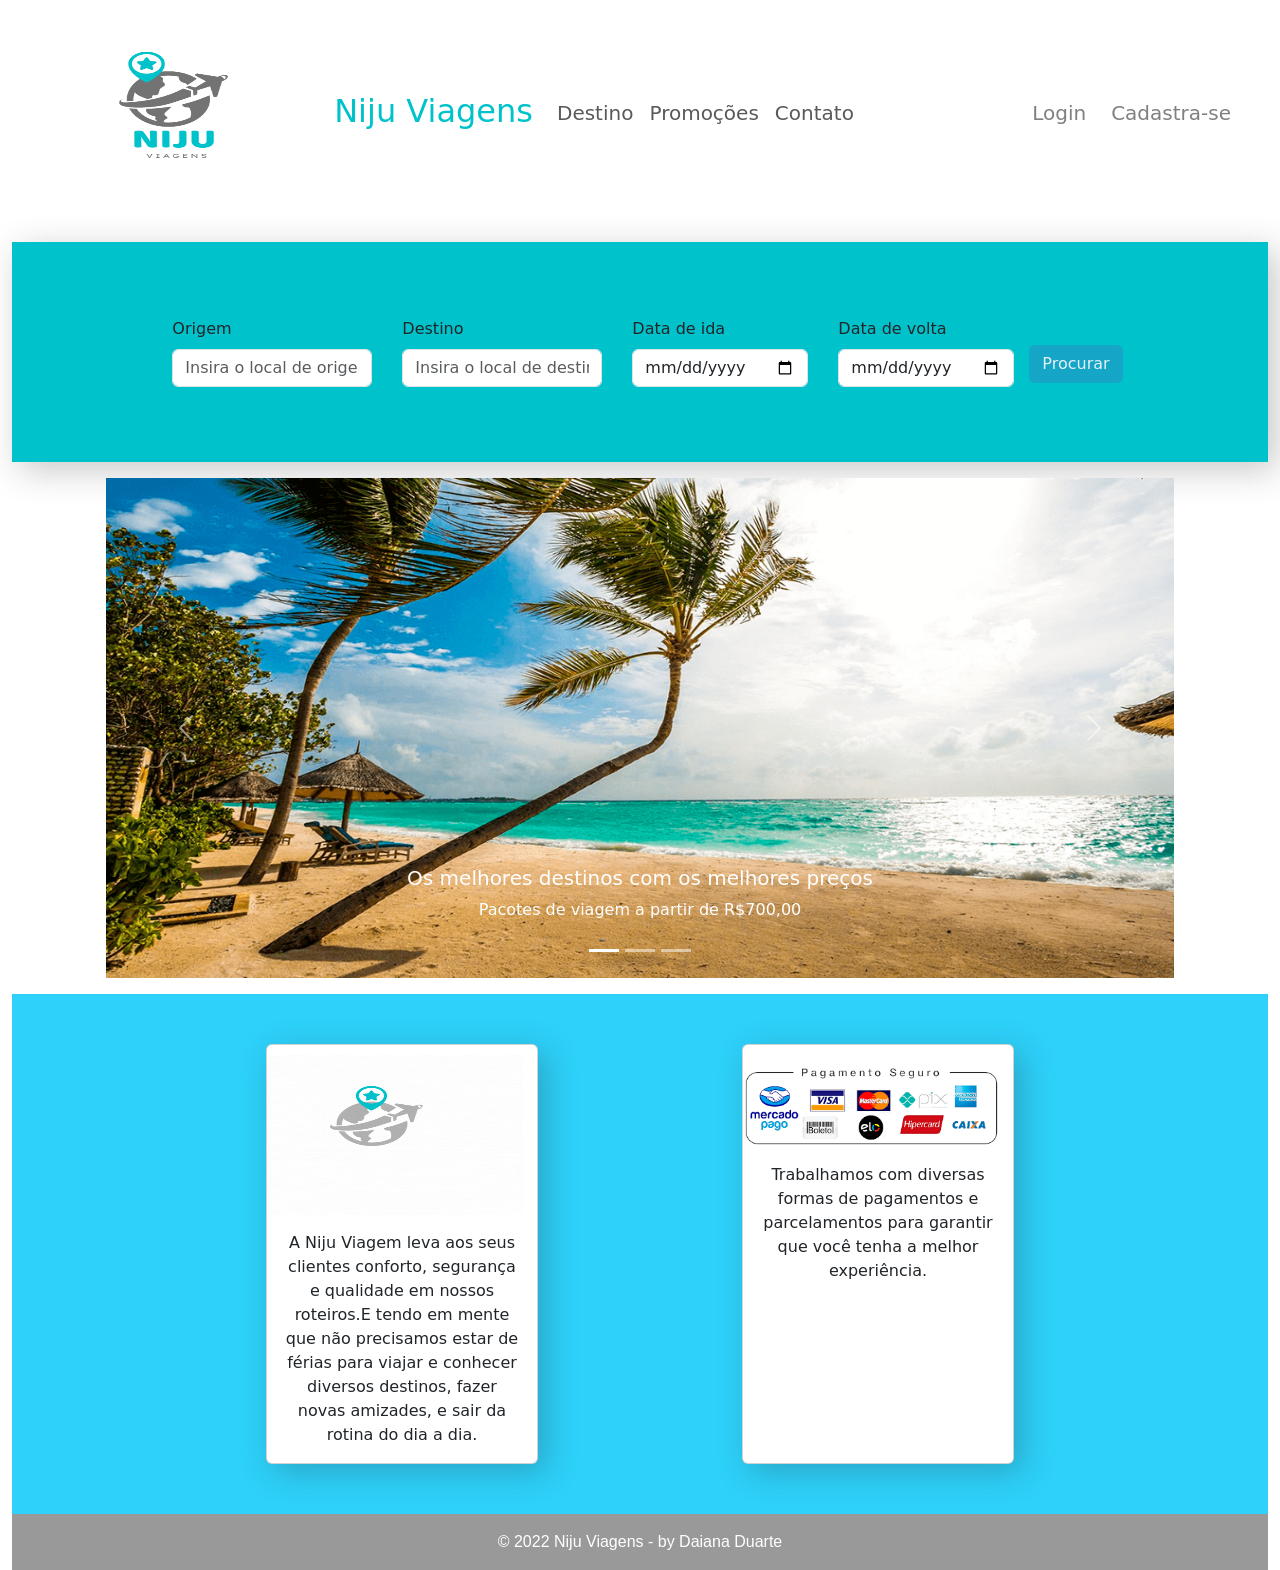
<file: modulo2/niju_viagens/index.html>
<!doctype html>
<html lang="pt-br">

<head>
    <meta charset="utf-8">
    <meta name="viewport" content="width=device-width, initial-scale=1">
    <title>Niju Viagens</title>
    <link href="https://cdn.jsdelivr.net/npm/bootstrap@5.2.0-beta1/dist/css/bootstrap.min.css" rel="stylesheet"
        integrity="sha384-0evHe/X+R7YkIZDRvuzKMRqM+OrBnVFBL6DOitfPri4tjfHxaWutUpFmBp4vmVor" crossorigin="anonymous">
    <link rel="stylesheet" type="text/css" href="estilo.css">
</head>

<body>
    <div class="container-fluid">
        <!-- navbar -->
        <nav class="navbar  navbar-light navbar-expand-lg rounded">
            <div class="container-fluid">
                <a class="navbar-brand fs-2" href="index.html" style="color: #00c2cb ;">
                    <img src="./img/niju_viagens1.png" alt="" width="300" height="200"
                        class="d-inline-block align-text-center">
                    Niju Viagens
                </a>
                <button class="navbar-toggler" type="button" data-bs-toggle="collapse"
                    data-bs-target="#navbarNavAltMarkup" aria-controls="navbarNavAltMarkup" aria-expanded="false"
                    aria-label="Toggle navigation">
                    <span class="navbar-toggler-icon"></span>
                </button>
                <div class="collapse navbar-collapse" id="navbarNavAltMarkup">
                    <div class="navbar-nav">
                        <a class="nav-link  fs-5" href="destino.html">Destino</a>
                        <a class="nav-link  fs-5" href="promoção.html">Promoções</a>
                        <a class="nav-link  fs-5" href="contato.html">Contato</a>
                    </div>
                </div>
                <div class="login">
                    <a class="nav-link  fs-5" href="login.html">Login</a>
                    <a class="nav-link  fs-5" href="cadastro.html">Cadastra-se</a>

                </div>
            </div>
        </nav>

        <!-- Calendario -->
        <div class="calen my-3">
            <form>
                <div>
                    <label>Origem</label>
                    <input type="text" class="form-control mt-2" placeholder="Insira o local de origem" required>
                </div>
                <div>
                    <label>Destino</label>
                    <input type="text" class="form-control mt-2" placeholder="Insira o local de destino" required>
                </div>
                <div>
                    <label>Data de ida</label>
                    <input type="date" class="form-control mt-2" required>
                </div>
                <div>
                    <label>Data de volta</label>
                    <input type="date" class="form-control mt-2" required>
                </div>
                <button type="button" class="btn btn-procurar mt-4">Procurar</button>
            </form>
        </div>

        <!-- Carrossel -->
        <div class="carrossel-img my-3">
            <div id="carouselExampleCaptions" class="carousel slide" data-bs-ride="false">
                <div class="carousel-indicators">
                    <button type="button" data-bs-target="#carouselExampleCaptions" data-bs-slide-to="0" class="active"
                        aria-current="true" aria-label="Slide 1"></button>
                    <button type="button" data-bs-target="#carouselExampleCaptions" data-bs-slide-to="1"
                        aria-label="Slide 2"></button>
                    <button type="button" data-bs-target="#carouselExampleCaptions" data-bs-slide-to="2"
                        aria-label="Slide 3"></button>
                </div>
                <div class="carousel-inner">
                    <div class="carousel-item active">
                        <img src="./img/praia.png" class="d-block w-100" alt="...">
                        <div class="carousel-caption d-none d-md-block">
                            <h5>Os melhores destinos com os melhores preços</h5>
                            <p>Pacotes de viagem a partir de R$700,00 </p>
                        </div>
                    </div>
                    <div class="carousel-item">
                        <img src="./img/capitolio.mg.jpg" class="d-block w-100" alt="...">
                        <div class="carousel-caption d-none d-md-block">
                            <h5>Destinos nacionais com as melhores ofertas</h5>
                            <p>Conheça os melhores lugares do Brasil com pacotes completos</p>
                        </div>
                    </div>
                    <div class="carousel-item">
                        <img src="./img/foz-iguacu.jpg" class="d-block w-100" alt="...">
                        <div class="carousel-caption d-none d-md-block">
                            <h5>Destinos nacionais completos</h5>
                            <p>Pacotes com hospedagem e passagem aérea que cabem no seu BOLSO!!</p>
                        </div>
                    </div>
                </div>
                <button class="carousel-control-prev" type="button" data-bs-target="#carouselExampleCaptions"
                    data-bs-slide="prev">
                    <span class="carousel-control-prev-icon" aria-hidden="true"></span>
                    <span class="visually-hidden">Previous</span>
                </button>
                <button class="carousel-control-next" type="button" data-bs-target="#carouselExampleCaptions"
                    data-bs-slide="next">
                    <span class="carousel-control-next-icon" aria-hidden="true"></span>
                    <span class="visually-hidden">Next</span>
                </button>
            </div>
        </div>

        <!-- Quem somos -->
        <div class="cards mt-3 d-flex">
            <div class="card" style="width: 17rem;">
                <img src="./img/niju_viagensgif1.gif" class="card-img-top" alt="...">
                <div class="card-body">
                    <p class="card-text">A Niju Viagem leva aos seus clientes conforto, segurança e
                        qualidade em
                        nossos
                        roteiros.E tendo em mente que não precisamos estar de férias para viajar e conhecer diversos
                        destinos,
                        fazer
                        novas amizades, e
                        sair da rotina do dia a dia.
                    </p>
                </div>
            </div>
            <div class="card" style="width: 17rem;">
                <img src="./img/downloadpagamento.png" class="card-img-top" alt="...">
                <div class="card-body">
                    <p class="card-text">Trabalhamos com diversas formas de pagamentos e parcelamentos para garantir que
                        você tenha a melhor experiência.</p>
                </div>
            </div>
        </div>
        <!-- Footer -->
        <!-- Footer -->
        <footer class="text-center text-white green">
            <!-- Copyright -->
            <div class="text-center p-3" style="background-color: rgba(0, 0, 0, 0.4);">
                © 2022 Niju Viagens - by Daiana Duarte
            </div>
            <!-- Copyright -->
        </footer>
        <!-- Footer -->

    </div>




    <!-- Bootstrap JavaScript -->
    <script src="https://cdn.jsdelivr.net/npm/@popperjs/core@2.11.5/dist/umd/popper.min.js"
        integrity="sha384-Xe+8cL9oJa6tN/veChSP7q+mnSPaj5Bcu9mPX5F5xIGE0DVittaqT5lorf0EI7Vk"
        crossorigin="anonymous"></script>

    <script src="https://cdn.jsdelivr.net/npm/bootstrap@5.2.0-beta1/dist/js/bootstrap.min.js"
        integrity="sha384-kjU+l4N0Yf4ZOJErLsIcvOU2qSb74wXpOhqTvwVx3OElZRweTnQ6d31fXEoRD1Jy"
        crossorigin="anonymous"></script>
</body>

</html>
</file>
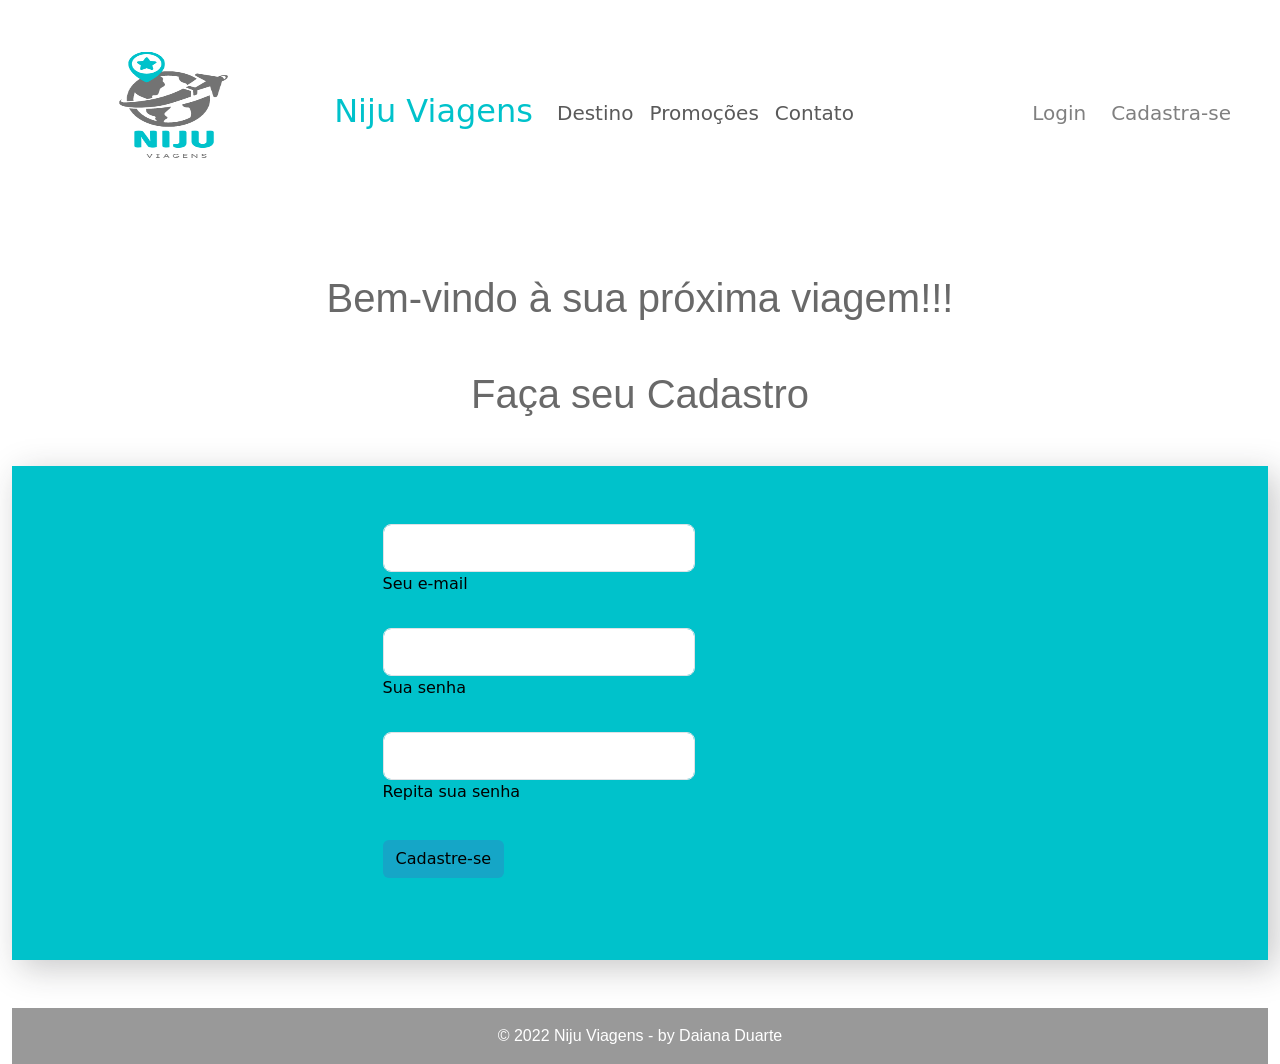
<file: modulo2/niju_viagens/cadastro.html>
<!doctype html>
<html lang="pt-br">

<head>
    <meta charset="utf-8">
    <meta name="viewport" content="width=device-width, initial-scale=1">
    <title>Niju Viagens</title>
    <link href="https://cdn.jsdelivr.net/npm/bootstrap@5.2.0-beta1/dist/css/bootstrap.min.css" rel="stylesheet"
        integrity="sha384-0evHe/X+R7YkIZDRvuzKMRqM+OrBnVFBL6DOitfPri4tjfHxaWutUpFmBp4vmVor" crossorigin="anonymous">
    <link rel="stylesheet" type="text/css" href="estilo.css">
</head>

<body>
    <div class="container-fluid">
        <!-- navbar -->
        <nav class="navbar  navbar-light navbar-expand-lg rounded">
            <div class="container-fluid">
                <a class="navbar-brand fs-2" href="index.html" style="color: #00c2cb ;">
                    <img src="./img/niju_viagens1.png" alt="" width="300" height="200"
                        class="d-inline-block align-text-center">
                    Niju Viagens
                </a>
                <button class="navbar-toggler" type="button" data-bs-toggle="collapse"
                    data-bs-target="#navbarNavAltMarkup" aria-controls="navbarNavAltMarkup" aria-expanded="false"
                    aria-label="Toggle navigation">
                    <span class="navbar-toggler-icon"></span>
                </button>
                <div class="collapse navbar-collapse" id="navbarNavAltMarkup">
                    <div class="navbar-nav">
                        <a class="nav-link  fs-5" href="destino.html">Destino</a>
                        <a class="nav-link  fs-5" href="promoção.html">Promoções</a>
                        <a class="nav-link  fs-5" href="contato.html">Contato</a>

                    </div>
                </div>
                <div class="login">
                    <a class="nav-link  fs-5" href="login.html">Login</a>
                    <a class="nav-link  fs-5" href="cadastro.html">Cadastra-se</a>

                </div>
            </div>
        </nav>
        <h1 class=" green text-center my-5">Bem-vindo à sua próxima viagem!!!<br><br>Faça seu Cadastro</h1>
        <div class="cards-form align-items-center my-5">

            <div class="col-md-6 col-lg-7">
                <div class="card-body p-4 p-lg-5 text-black">

                    <form>
                        <div class="offset-md-6">
                            <div class="form-outline mb-4">
                                <input type="email" id="form2Example17" class="form-control form-control-lg" />
                                <label class="form-label" for="form2Example17">Seu e-mail</label>
                            </div>




                            <div class="form-outline mb-4">
                                <input type="password" id="form2Example27" class="form-control form-control-lg" />
                                <label class="form-label" for="form2Example27">Sua senha</label>
                            </div>

                            <div class="form-outline mb-4">
                                <input type="password" id="form2Example27" class="form-control form-control-lg" />
                                <label class="form-label" for="form2Example27">Repita sua senha</label>
                            </div>


                            <div class="pt-1 mb-4">
                                <button class="btn btn-procurar text-black" type="button"><a class="text-black"
                                        href="index.html" style="text-decoration:none">
                                        Cadastre-se</a></button>
                            </div>

                    </form>

                </div>
            </div>
        </div>
    </div>



    <!-- Footer -->
    <!-- Footer -->
    <footer class="text-center text-white green">
        <!-- Copyright -->
        <div class="text-center p-3" style="background-color: rgba(0, 0, 0, 0.4);">
            © 2022 Niju Viagens - by Daiana Duarte
        </div>
        <!-- Copyright -->
    </footer>
    <!-- Footer -->






    <!-- Bootstrap JavaScript -->
    <script src="https://cdn.jsdelivr.net/npm/@popperjs/core@2.11.5/dist/umd/popper.min.js"
        integrity="sha384-Xe+8cL9oJa6tN/veChSP7q+mnSPaj5Bcu9mPX5F5xIGE0DVittaqT5lorf0EI7Vk"
        crossorigin="anonymous"></script>

    <script src="https://cdn.jsdelivr.net/npm/bootstrap@5.2.0-beta1/dist/js/bootstrap.min.js"
        integrity="sha384-kjU+l4N0Yf4ZOJErLsIcvOU2qSb74wXpOhqTvwVx3OElZRweTnQ6d31fXEoRD1Jy"
        crossorigin="anonymous"></script>
</body>

</html>
</file>
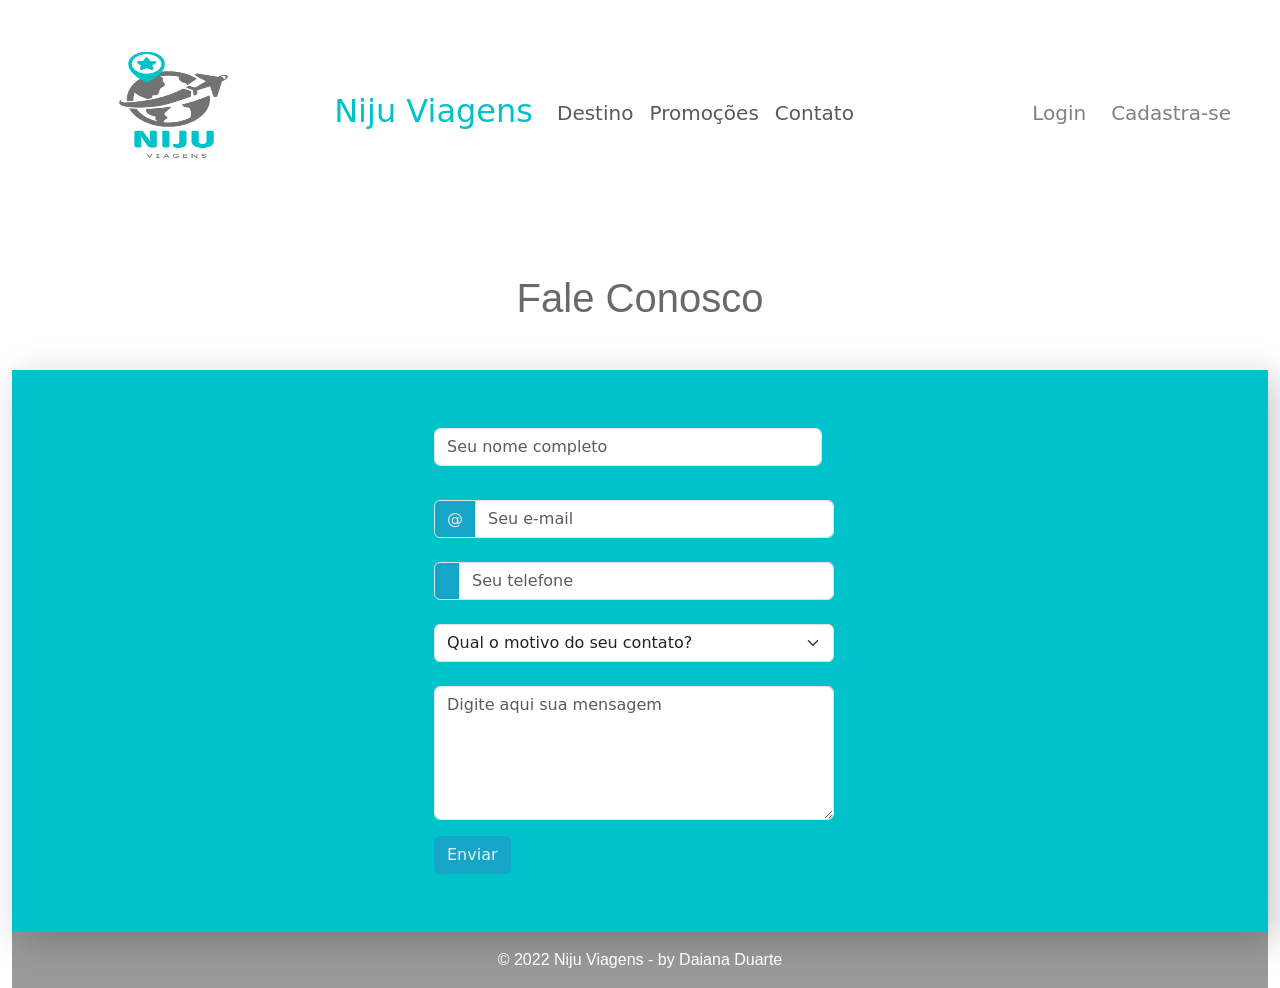
<file: modulo2/niju_viagens/contato.html>
<!doctype html>
<html lang="pt-br">

<head>
    <meta charset="utf-8">
    <meta name="viewport" content="width=device-width, initial-scale=1">
    <title>Niju Viagens</title>
    <link href="https://cdn.jsdelivr.net/npm/bootstrap@5.2.0-beta1/dist/css/bootstrap.min.css" rel="stylesheet"
        integrity="sha384-0evHe/X+R7YkIZDRvuzKMRqM+OrBnVFBL6DOitfPri4tjfHxaWutUpFmBp4vmVor" crossorigin="anonymous">
    <link rel="stylesheet" type="text/css" href="estilo.css">
</head>

<body>
    <div class="container-fluid">
        <!-- navbar -->
        <nav class="navbar  navbar-light navbar-expand-lg rounded">
            <div class="container-fluid">
                <a class="navbar-brand fs-2" href="index.html" style="color: #00c2cb ;">
                    <img src="./img/niju_viagens1.png" alt="" width="300" height="200"
                        class="d-inline-block align-text-center">
                    Niju Viagens
                </a>
                <button class="navbar-toggler" type="button" data-bs-toggle="collapse"
                    data-bs-target="#navbarNavAltMarkup" aria-controls="navbarNavAltMarkup" aria-expanded="false"
                    aria-label="Toggle navigation">
                    <span class="navbar-toggler-icon"></span>
                </button>
                <div class="collapse navbar-collapse" id="navbarNavAltMarkup">
                    <div class="navbar-nav">
                        <a class="nav-link  fs-5" href="destino.html">Destino</a>
                        <a class="nav-link  fs-5" href="promoção.html">Promoções</a>
                        <a class="nav-link  fs-5" href="contato.html">Contato</a>

                    </div>
                </div>
                <div class="login">
                    <a class="nav-link  fs-5" href="login.html">Login</a>
                    <a class="nav-link  fs-5" href="cadastro.html">Cadastra-se</a>

                </div>
            </div>
        </nav>


        <!-- Formulário -->
        <h1 class=" green text-center my-5">Fale Conosco</h1>
        <div class="cards-form">
            <form class="align-items-center my-5">
                <div class="offset-md-4">
                    <div class="row">
                        <div class="row">
                            <div class="col-3 col-sm-6">
                                <label class="visually-hidden" for="autoSizingInput">Nome</label>
                                <input type="text" class="form-control" id="autoSizingInput"
                                    placeholder="Seu nome completo">
                            </div>
                            <br><br><br>

                        </div>
                    </div>
                    <div class="row">
                        <div class="col-3 col-sm-6">
                            <label class="visually-hidden" for="autoSizingInputGroup">Email</label>
                            <div class="input-group">
                                <div class="input-group-text btn-procurar">@</div>
                                <input type="text" class="form-control" id="autoSizingInputGroup"
                                    placeholder="Seu e-mail">
                            </div>
                            <br>
                        </div>

                    </div>
                    <div class="row">
                        <div class="col-3 col-sm-6">
                            <label class="visually-hidden" for="autoSizingInputGroup">Telefone</label>
                            <div class="input-group">
                                <div class="fa fa-phone input-group-text btn-procurar"></div>
                                <input type="tel" class="form-control" id="autoSizingInputGroup"
                                    placeholder="Seu telefone">
                            </div>
                            <br>
                        </div>

                    </div>
                    <div class="row">
                        <div class="col-3 col-sm-6">
                            <label class="visually-hidden" for="autoSizingSelect">Preference</label>
                            <select class="form-select" id="autoSizingSelect">
                                <option selected>Qual o motivo do seu contato?</option>
                                <option value="1">Informações</option>
                                <option value="2">Reclamações</option>
                                <option value="3">Elogios</option>
                            </select>
                        </div>
                        <br>
                    </div>
                    <div class="row">
                        <div class="col-3 col-sm-6">
                            <div class="mb-3">
                                <label for="" class="form-label"></label>
                                <textarea class="form-control" placeholder="Digite aqui sua mensagem" name="" id=""
                                    rows="5"></textarea>
                            </div>
                        </div>

                    </div>
                    <div class="col-auto">
                        <button type="submit" class="btn btn-procurar">Enviar</button>
                    </div>
                </div>
            </form>


        </div>


        <!-- Footer -->
        <footer class="text-center text-white green">
            <!-- Copyright -->
            <div class="text-center p-3" style="background-color: rgba(0, 0, 0, 0.4);">
                © 2022 Niju Viagens - by Daiana Duarte
            </div>
            <!-- Copyright -->
        </footer>
        <!-- Footer -->

    </div>




    <!-- Bootstrap JavaScript -->
    <script src="https://cdn.jsdelivr.net/npm/@popperjs/core@2.11.5/dist/umd/popper.min.js"
        integrity="sha384-Xe+8cL9oJa6tN/veChSP7q+mnSPaj5Bcu9mPX5F5xIGE0DVittaqT5lorf0EI7Vk"
        crossorigin="anonymous"></script>

    <script src="https://cdn.jsdelivr.net/npm/bootstrap@5.2.0-beta1/dist/js/bootstrap.min.js"
        integrity="sha384-kjU+l4N0Yf4ZOJErLsIcvOU2qSb74wXpOhqTvwVx3OElZRweTnQ6d31fXEoRD1Jy"
        crossorigin="anonymous"></script>
</body>

</html>
</file>
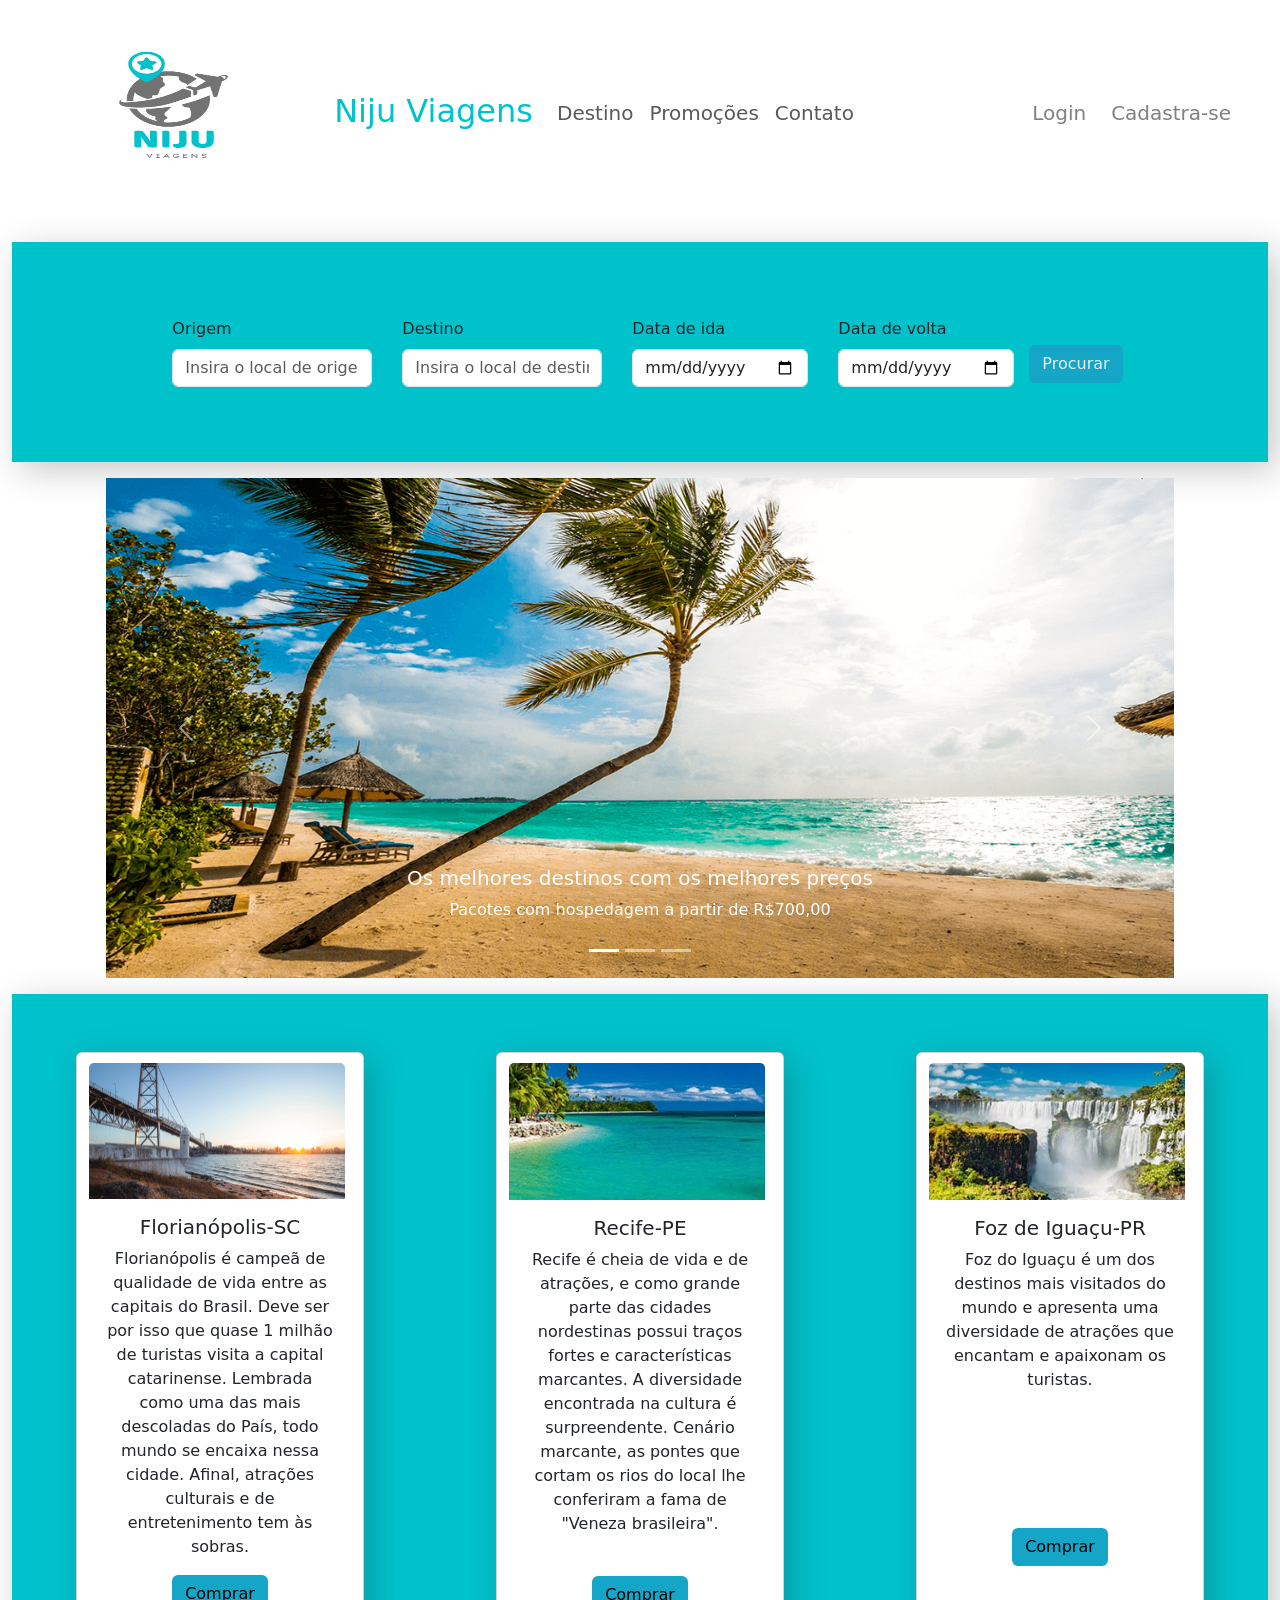
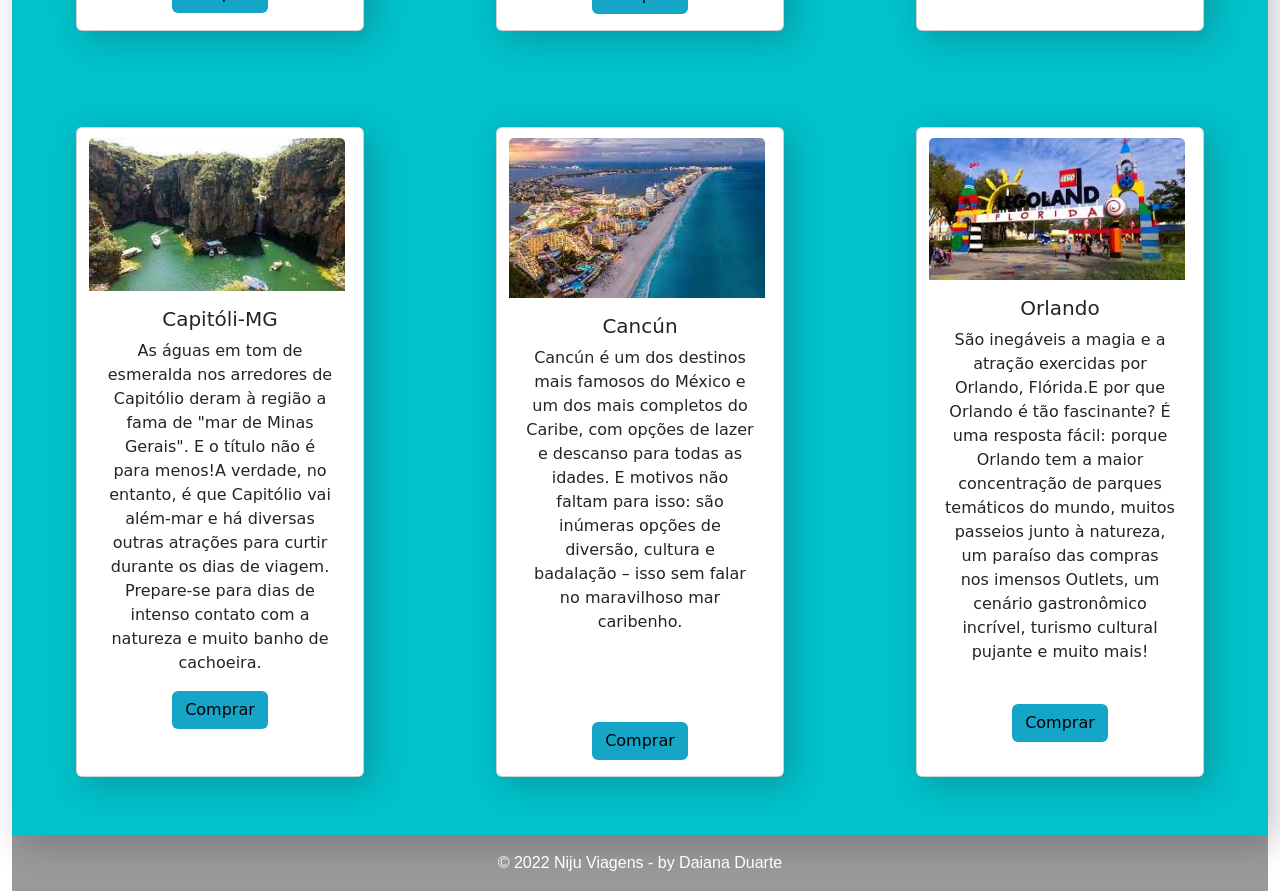
<file: modulo2/niju_viagens/destino.html>
<!doctype html>
<html lang="pt-br">

<head>
    <meta charset="utf-8">
    <meta name="viewport" content="width=device-width, initial-scale=1">
    <title>Niju Viagens</title>
    <link href="https://cdn.jsdelivr.net/npm/bootstrap@5.2.0-beta1/dist/css/bootstrap.min.css" rel="stylesheet"
        integrity="sha384-0evHe/X+R7YkIZDRvuzKMRqM+OrBnVFBL6DOitfPri4tjfHxaWutUpFmBp4vmVor" crossorigin="anonymous">
    <link rel="stylesheet" type="text/css" href="estilo.css">
</head>

<body>
    <div class="container-fluid">
        <!-- navbar -->
        <nav class="navbar  navbar-light navbar-expand-lg rounded">
            <div class="container-fluid">
                <a class="navbar-brand fs-2" href="index.html" style="color: #00c2cb ;">
                    <img src="./img/niju_viagens1.png" alt="" width="300" height="200"
                        class="d-inline-block align-text-center">
                    Niju Viagens
                </a>
                <button class="navbar-toggler" type="button" data-bs-toggle="collapse"
                    data-bs-target="#navbarNavAltMarkup" aria-controls="navbarNavAltMarkup" aria-expanded="false"
                    aria-label="Toggle navigation">
                    <span class="navbar-toggler-icon"></span>
                </button>
                <div class="collapse navbar-collapse" id="navbarNavAltMarkup">
                    <div class="navbar-nav">
                        <a class="nav-link  fs-5" href="destino.html">Destino</a>
                        <a class="nav-link  fs-5" href="promoção.html">Promoções</a>
                        <a class="nav-link  fs-5" href="contato.html">Contato</a>

                    </div>
                </div>
                <div class="login">
                    <a class="nav-link  fs-5" href="login.html">Login</a>
                    <a class="nav-link  fs-5" href="cadastro.html">Cadastra-se</a>

                </div>
            </div>
        </nav>

        <!-- Calendario -->
        <div class="calen my-3">
            <form>
                <div>
                    <label>Origem</label>
                    <input type="text" class="form-control mt-2" placeholder="Insira o local de origem" required>
                </div>
                <div>
                    <label>Destino</label>
                    <input type="text" class="form-control mt-2" placeholder="Insira o local de destino" required>
                </div>
                <div>
                    <label>Data de ida</label>
                    <input type="date" class="form-control mt-2" required>
                </div>
                <div>
                    <label>Data de volta</label>
                    <input type="date" class="form-control mt-2" required>
                </div>
                <button type="button" class="btn btn-procurar mt-4">Procurar</button>
            </form>
        </div>

        <!-- Carrossel -->
        <div class="carrossel-img mb-3">
            <div id="carouselExampleCaptions" class="carousel slide" data-bs-ride="false">
                <div class="carousel-indicators">
                    <button type="button" data-bs-target="#carouselExampleCaptions" data-bs-slide-to="0" class="active"
                        aria-current="true" aria-label="Slide 1"></button>
                    <button type="button" data-bs-target="#carouselExampleCaptions" data-bs-slide-to="1"
                        aria-label="Slide 2"></button>
                    <button type="button" data-bs-target="#carouselExampleCaptions" data-bs-slide-to="2"
                        aria-label="Slide 3"></button>
                </div>
                <div class="carousel-inner">
                    <div class="carousel-item active">
                        <img src="./img/praia.png" class="d-block w-100" alt="...">
                        <div class="carousel-caption d-none d-md-block">
                            <h5>Os melhores destinos com os melhores preços</h5>
                            <p>Pacotes com hospedagem a partir de R$700,00 </p>
                        </div>
                    </div>
                    <div class="carousel-item">
                        <img src="./img/capitolio.mg.jpg" class="d-block w-100" alt="...">
                        <div class="carousel-caption d-none d-md-block">
                            <h5>Destinos nacionais com as melhores ofertas</h5>
                            <p>Conheça os melhores lugares do Brasil com pacotes completos</p>
                        </div>
                    </div>
                    <div class="carousel-item">
                        <img src="./img/foz-iguacu.jpg" class="d-block w-100" alt="...">
                        <div class="carousel-caption d-none d-md-block">
                            <h5>Destinos nacionais completos</h5>
                            <p>Pacotes com hospedagem e passagem aérea que cabem no seu BOLSO!!</p>
                        </div>
                    </div>
                </div>
                <button class="carousel-control-prev" type="button" data-bs-target="#carouselExampleCaptions"
                    data-bs-slide="prev">
                    <span class="carousel-control-prev-icon" aria-hidden="true"></span>
                    <span class="visually-hidden">Previous</span>
                </button>
                <button class="carousel-control-next" type="button" data-bs-target="#carouselExampleCaptions"
                    data-bs-slide="next">
                    <span class="carousel-control-next-icon" aria-hidden="true"></span>
                    <span class="visually-hidden">Next</span>
                </button>
            </div>
        </div>

        <!-- CARDS DESTINOS -->

        <div class="cards-destino mt-3 d-flex">
            <div class="cards-destinos row d-flex flex-wrap justify-content-around">

                <div class="card m-5 " style="width: 18rem;">
                    <img src="./img/florianopolis.sc.png" class="card-img-top" alt="Austrália">
                    <div class="card-body center ">
                        <h5 class="card-title">Florianópolis-SC</h5>
                        <p class="card-text">Florianópolis é campeã de qualidade de vida entre as capitais do Brasil.
                            Deve ser por isso que quase 1 milhão de turistas visita a capital catarinense. Lembrada como
                            uma das mais descoladas do País, todo mundo se encaixa nessa cidade. Afinal, atrações
                            culturais e de entretenimento tem às sobras.</p>
                        <a href="#" class="btn btn-procurar text-black">Comprar</a>
                    </div>
                </div>
                <div class="card m-5 " style="width: 18rem;">
                    <img src="./img/recife.jpg" class="card-img-top" alt="Peru">
                    <div class="card-body center ">
                        <h5 class="card-title">Recife-PE</h5>
                        <p class="card-text">Recife é cheia de vida e de atrações, e como grande parte das cidades
                            nordestinas possui traços fortes e características marcantes. A diversidade encontrada na
                            cultura é surpreendente. Cenário marcante, as pontes que cortam os rios do local lhe
                            conferiram a fama de "Veneza brasileira".
                        </p><br>
                        <a href="#" class="btn btn-procurar text-black">Comprar</a>
                    </div>
                </div>
                <div class="card m-5 " style="width: 18rem;">
                    <img src="./img/foz-iguacu.jpg" class="card-img-top" alt="...">
                    <div class="card-body center ">
                        <h5 class="card-title">Foz de Iguaçu-PR</h5>
                        <p class="card-text">Foz do Iguaçu é um dos destinos mais visitados do mundo e apresenta uma
                            diversidade de atrações que encantam e apaixonam os turistas.
                        </p><br><br><br><br><br>
                        <a href="#" class="btn btn-procurar text-black align-items-end">Comprar</a>
                    </div>
                </div>
                <div class="card m-5" style="width: 18rem;">
                    <img src="./img/capitolio.mg.jpg" class="card-img-top" alt="...">
                    <div class="card-body center">
                        <h5 class="card-title">Capitóli-MG</h5>
                        <p class="card-text">As águas em tom de esmeralda nos arredores de Capitólio deram à região a
                            fama de "mar de Minas Gerais". E o título não é para menos!A verdade, no entanto, é que
                            Capitólio vai além-mar e há diversas outras atrações para curtir durante os dias de viagem.
                            Prepare-se para dias de intenso contato com a natureza e muito banho de cachoeira.</p>
                        <a href="#" class="btn btn-procurar text-black">Comprar</a>
                    </div>
                </div>
                <div class="card m-5" style="width: 18rem;">
                    <img src="./img/cancun.jpg" class="card-img-top" alt="...">
                    <div class="card-body center">
                        <h5 class="card-title">Cancún</h5>
                        <p class="card-text">Cancún é um dos destinos mais famosos do México e um dos mais completos do
                            Caribe, com opções de lazer e descanso para todas as idades. E motivos não faltam para isso:
                            são
                            inúmeras opções de diversão, cultura e badalação – isso sem falar no maravilhoso mar
                            caribenho.
                        </p><br><br><br>
                        <a href="#" class="btn btn-procurar text-black">Comprar</a>
                    </div>
                </div>
                <div class="card m-5" style="width: 18rem;">
                    <img src="./img/orlando.jpg" class="card-img-top" alt="...">
                    <div class="card-body center">
                        <h5 class="card-title">Orlando</h5>
                        <p class="card-text">São inegáveis a magia e a atração exercidas por Orlando, Flórida.E por que
                            Orlando é tão fascinante? É uma resposta fácil: porque Orlando tem a maior concentração de
                            parques temáticos do mundo, muitos passeios junto à natureza, um paraíso das compras nos
                            imensos Outlets, um cenário gastronômico incrível, turismo cultural pujante e muito mais!
                        </p>
                        <br>

                        <a href="#" class="btn btn-procurar text-black">Comprar</a>

                    </div>

                </div>
            </div>
        </div>
        <!-- Footer -->
        <footer class="text-center text-white green">
            <!-- Copyright -->
            <div class="text-center p-3" style="background-color: rgba(0, 0, 0, 0.4);">
                © 2022 Niju Viagens - by Daiana Duarte
            </div>
            <!-- Copyright -->
        </footer>
        <!-- Footer -->

    </div>




    <!-- Bootstrap JavaScript -->
    <script src="https://cdn.jsdelivr.net/npm/@popperjs/core@2.11.5/dist/umd/popper.min.js"
        integrity="sha384-Xe+8cL9oJa6tN/veChSP7q+mnSPaj5Bcu9mPX5F5xIGE0DVittaqT5lorf0EI7Vk"
        crossorigin="anonymous"></script>

    <script src="https://cdn.jsdelivr.net/npm/bootstrap@5.2.0-beta1/dist/js/bootstrap.min.js"
        integrity="sha384-kjU+l4N0Yf4ZOJErLsIcvOU2qSb74wXpOhqTvwVx3OElZRweTnQ6d31fXEoRD1Jy"
        crossorigin="anonymous"></script>
</body>

</html>
</file>
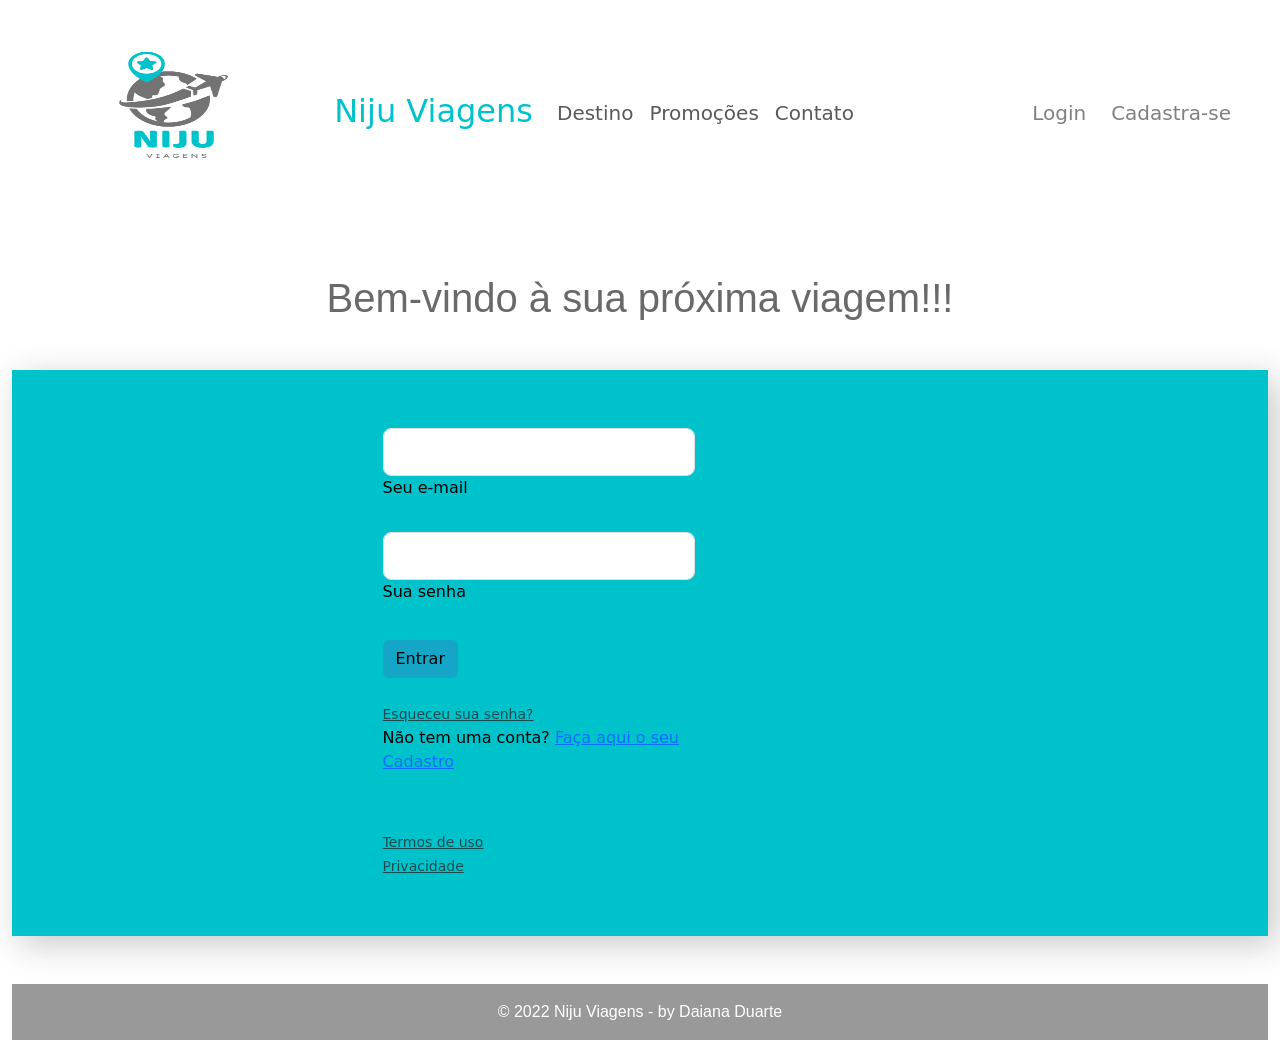
<file: modulo2/niju_viagens/login.html>
<!doctype html>
<html lang="pt-br">

<head>
    <meta charset="utf-8">
    <meta name="viewport" content="width=device-width, initial-scale=1">
    <title>Niju Viagens</title>
    <link href="https://cdn.jsdelivr.net/npm/bootstrap@5.2.0-beta1/dist/css/bootstrap.min.css" rel="stylesheet"
        integrity="sha384-0evHe/X+R7YkIZDRvuzKMRqM+OrBnVFBL6DOitfPri4tjfHxaWutUpFmBp4vmVor" crossorigin="anonymous">
    <link rel="stylesheet" type="text/css" href="estilo.css">
</head>

<body>
    <div class="container-fluid">
        <!-- navbar -->
        <nav class="navbar  navbar-light navbar-expand-lg rounded">
            <div class="container-fluid">
                <a class="navbar-brand fs-2" href="index.html" style="color: #00c2cb ;">
                    <img src="./img/niju_viagens1.png" alt="" width="300" height="200"
                        class="d-inline-block align-text-center">
                    Niju Viagens
                </a>
                <button class="navbar-toggler" type="button" data-bs-toggle="collapse"
                    data-bs-target="#navbarNavAltMarkup" aria-controls="navbarNavAltMarkup" aria-expanded="false"
                    aria-label="Toggle navigation">
                    <span class="navbar-toggler-icon"></span>
                </button>
                <div class="collapse navbar-collapse" id="navbarNavAltMarkup">
                    <div class="navbar-nav">
                        <a class="nav-link  fs-5" href="destino.html">Destino</a>
                        <a class="nav-link  fs-5" href="promoção.html">Promoções</a>
                        <a class="nav-link  fs-5" href="contato.html">Contato</a>

                    </div>
                </div>
                <div class="login">
                    <a class="nav-link  fs-5" href="login.html">Login</a>
                    <a class="nav-link  fs-5" href="cadastro.html">Cadastra-se</a>

                </div>
            </div>
        </nav>
        <h1 class=" green text-center my-5">Bem-vindo à sua próxima viagem!!!</h1>
        <div class="cards-form align-items-center my-5">

            <div class="col-md-6 col-lg-7">
                <div class="card-body p-4 p-lg-5 text-black">

                    <form>
                        <div class="offset-md-6">
                            <div class="form-outline mb-4">
                                <input type="email" id="form2Example17" class="form-control form-control-lg" />
                                <label class="form-label" for="form2Example17">Seu e-mail</label>
                            </div>




                            <div class="form-outline mb-4">
                                <input type="password" id="form2Example27" class="form-control form-control-lg" />
                                <label class="form-label" for="form2Example27">Sua senha</label>
                            </div>

                            <div class="pt-1 mb-4">
                                <button class="btn btn-procurar text-black" type="button"><a class="text-black"
                                        href="index.html" style="text-decoration:none">
                                        Entrar</a></button>
                            </div>

                            <a class="small text-muted" href="#!">Esqueceu sua senha?</a>
                            <p class="mb-5 pb-lg-2">Não tem uma conta? <a href="cadastro.html">Faça aqui o seu
                                    Cadastro</a></p>
                            <a href="#!" class="small text-muted">Termos de uso</a> <br>
                            <a href="#!" class="small text-muted">Privacidade</a>
                        </div>
                    </form>

                </div>
            </div>
        </div>

        <!-- Footer -->
        <!-- Footer -->
        <footer class="text-center text-white green">
            <!-- Copyright -->
            <div class="text-center p-3" style="background-color: rgba(0, 0, 0, 0.4);">
                © 2022 Niju Viagens - by Daiana Duarte
            </div>
            <!-- Copyright -->
        </footer>
        <!-- Footer -->

    </div>




    <!-- Bootstrap JavaScript -->
    <script src="https://cdn.jsdelivr.net/npm/@popperjs/core@2.11.5/dist/umd/popper.min.js"
        integrity="sha384-Xe+8cL9oJa6tN/veChSP7q+mnSPaj5Bcu9mPX5F5xIGE0DVittaqT5lorf0EI7Vk"
        crossorigin="anonymous"></script>

    <script src="https://cdn.jsdelivr.net/npm/bootstrap@5.2.0-beta1/dist/js/bootstrap.min.js"
        integrity="sha384-kjU+l4N0Yf4ZOJErLsIcvOU2qSb74wXpOhqTvwVx3OElZRweTnQ6d31fXEoRD1Jy"
        crossorigin="anonymous"></script>
</body>

</html>
</file>
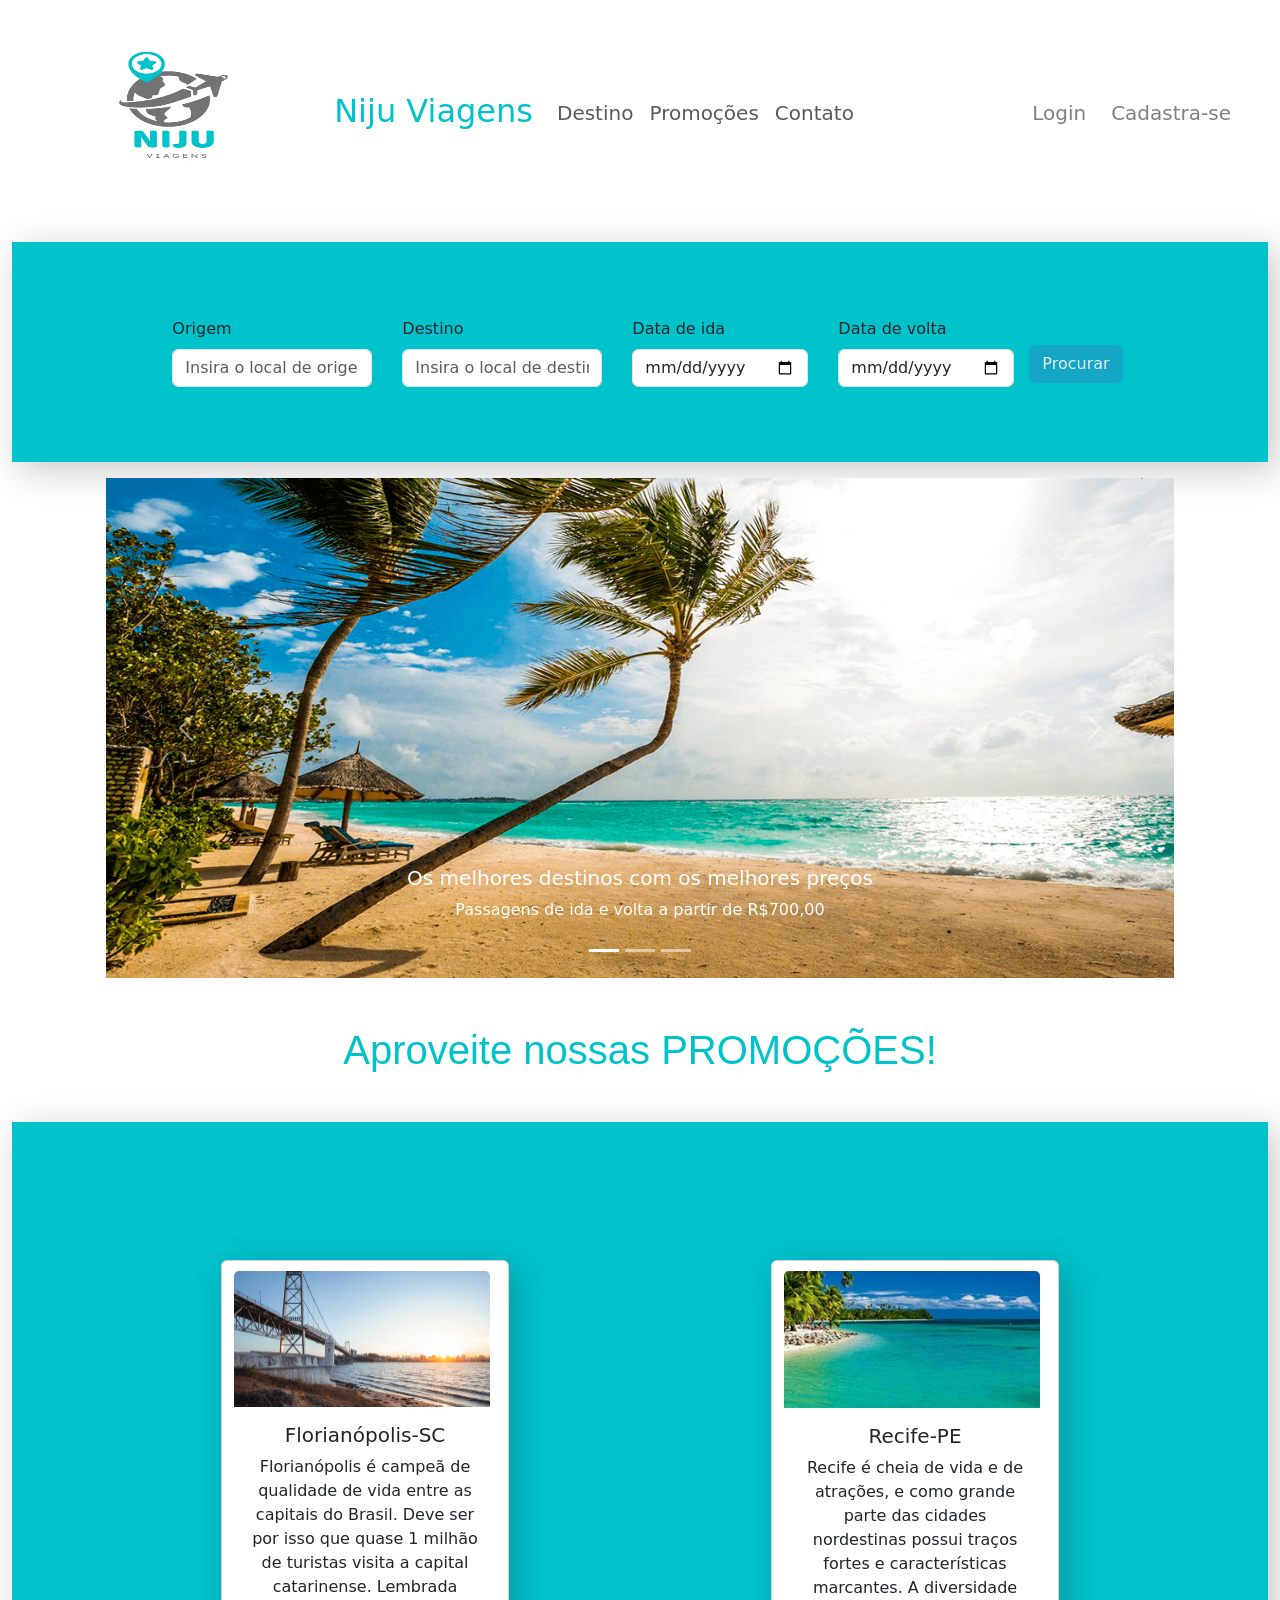
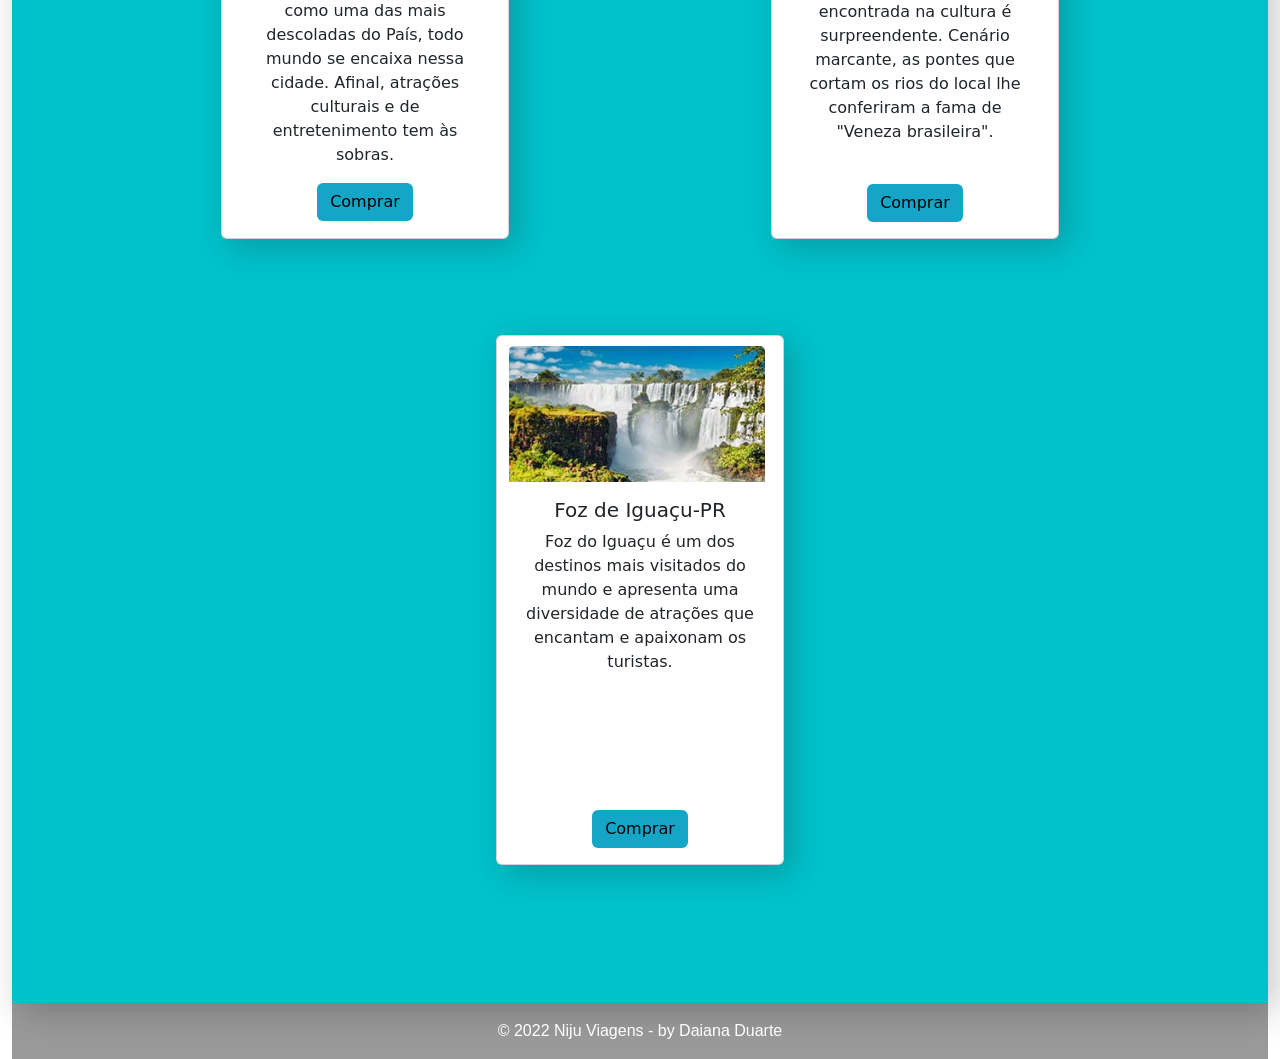
<file: modulo2/niju_viagens/promoção.html>
<!doctype html>
<html lang="pt-br">

<head>
    <meta charset="utf-8">
    <meta name="viewport" content="width=device-width, initial-scale=1">
    <title>Niju Viagens</title>
    <link href="https://cdn.jsdelivr.net/npm/bootstrap@5.2.0-beta1/dist/css/bootstrap.min.css" rel="stylesheet"
        integrity="sha384-0evHe/X+R7YkIZDRvuzKMRqM+OrBnVFBL6DOitfPri4tjfHxaWutUpFmBp4vmVor" crossorigin="anonymous">
    <link rel="stylesheet" type="text/css" href="estilo.css">
</head>

<body>
    <div class="container-fluid">
        <!-- navbar -->
        <nav class="navbar  navbar-light navbar-expand-lg rounded">
            <div class="container-fluid">
                <a class="navbar-brand fs-2" href="index.html" style="color: #00c2cb ;">
                    <img src="./img/niju_viagens1.png" alt="" width="300" height="200"
                        class="d-inline-block align-text-center">
                    Niju Viagens
                </a>
                <button class="navbar-toggler" type="button" data-bs-toggle="collapse"
                    data-bs-target="#navbarNavAltMarkup" aria-controls="navbarNavAltMarkup" aria-expanded="false"
                    aria-label="Toggle navigation">
                    <span class="navbar-toggler-icon"></span>
                </button>
                <div class="collapse navbar-collapse" id="navbarNavAltMarkup">
                    <div class="navbar-nav">
                        <a class="nav-link  fs-5" href="destino.html">Destino</a>
                        <a class="nav-link  fs-5" href="promoção.html">Promoções</a>
                        <a class="nav-link  fs-5" href="contato.html">Contato</a>

                    </div>
                </div>
                <div class="login">
                    <a class="nav-link  fs-5" href="login.html">Login</a>
                    <a class="nav-link  fs-5" href="cadastro.html">Cadastra-se</a>

                </div>
            </div>
        </nav>

        <!-- Calendario -->
        <div class="calen my-3">
            <form>
                <div>
                    <label>Origem</label>
                    <input type="text" class="form-control mt-2" placeholder="Insira o local de origem" required>
                </div>
                <div>
                    <label>Destino</label>
                    <input type="text" class="form-control mt-2" placeholder="Insira o local de destino" required>
                </div>
                <div>
                    <label>Data de ida</label>
                    <input type="date" class="form-control mt-2" required>
                </div>
                <div>
                    <label>Data de volta</label>
                    <input type="date" class="form-control mt-2" required>
                </div>
                <button type="button" class="btn btn-procurar mt-4">Procurar</button>
            </form>
        </div>

        <!-- Carrossel -->
        <div class="carrossel-img mb-3">
            <div id="carouselExampleCaptions" class="carousel slide" data-bs-ride="false">
                <div class="carousel-indicators">
                    <button type="button" data-bs-target="#carouselExampleCaptions" data-bs-slide-to="0" class="active"
                        aria-current="true" aria-label="Slide 1"></button>
                    <button type="button" data-bs-target="#carouselExampleCaptions" data-bs-slide-to="1"
                        aria-label="Slide 2"></button>
                    <button type="button" data-bs-target="#carouselExampleCaptions" data-bs-slide-to="2"
                        aria-label="Slide 3"></button>
                </div>
                <div class="carousel-inner">
                    <div class="carousel-item active">
                        <img src="./img/praia.png" class="d-block w-100" alt="...">
                        <div class="carousel-caption d-none d-md-block">
                            <h5>Os melhores destinos com os melhores preços</h5>
                            <p>Passagens de ida e volta a partir de R$700,00 </p>
                        </div>
                    </div>
                    <div class="carousel-item">
                        <img src="./img/capitolio.mg.jpg" class="d-block w-100" alt="...">
                        <div class="carousel-caption d-none d-md-block">
                            <h5>Destinos nacionais com as melhores ofertas</h5>
                            <p>Conheça os melhores lugares do Brasil com pacotes completos</p>
                        </div>
                    </div>
                    <div class="carousel-item">
                        <img src="./img/foz-iguacu.jpg" class="d-block w-100" alt="...">
                        <div class="carousel-caption d-none d-md-block">
                            <h5>Destinos nacionais completos</h5>
                            <p>Pacotes com hospedagem e passagem aérea que cabem no seu BOLSO!!</p>
                        </div>
                    </div>
                </div>
                <button class="carousel-control-prev" type="button" data-bs-target="#carouselExampleCaptions"
                    data-bs-slide="prev">
                    <span class="carousel-control-prev-icon" aria-hidden="true"></span>
                    <span class="visually-hidden">Previous</span>
                </button>
                <button class="carousel-control-next" type="button" data-bs-target="#carouselExampleCaptions"
                    data-bs-slide="next">
                    <span class="carousel-control-next-icon" aria-hidden="true"></span>
                    <span class="visually-hidden">Next</span>
                </button>
            </div>
        </div>
        <!--card promo-->
        <h1 class="ciano text-center my-5">Aproveite nossas PROMOÇÕES!</h1>

        <div class="cards-promo mt-3 d-flex">
            <div class="cards-promos row d-flex flex-wrap justify-content-around">

                <div class="card m-5 " style="width: 18rem;">
                    <img src="./img/florianopolis.sc.png" class="card-img-top" alt="...">
                    <div class="card-body center ">
                        <h5 class="card-title">Florianópolis-SC</h5>
                        <p class="card-text">Florianópolis é campeã de qualidade de vida entre as capitais do Brasil.
                            Deve ser por isso que quase 1 milhão de turistas visita a capital catarinense. Lembrada como
                            uma das mais descoladas do País, todo mundo se encaixa nessa cidade. Afinal, atrações
                            culturais e de entretenimento tem às sobras.</p>
                        <a href="#" class="btn btn-procurar text-black">Comprar</a>
                    </div>
                </div>
                <div class="card m-5 " style="width: 18rem;">
                    <img src="./img/recife.jpg" class="card-img-top" alt="...">
                    <div class="card-body center ">
                        <h5 class="card-title">Recife-PE</h5>
                        <p class="card-text">Recife é cheia de vida e de atrações, e como grande parte das cidades
                            nordestinas possui traços fortes e características marcantes. A diversidade encontrada na
                            cultura é surpreendente. Cenário marcante, as pontes que cortam os rios do local lhe
                            conferiram a fama de "Veneza brasileira".
                        </p><br>
                        <a href="#" class="btn btn-procurar text-black">Comprar</a>
                    </div>
                </div>
                <div class="card m-5 " style="width: 18rem;">
                    <img src="./img/foz-iguacu.jpg" class="card-img-top" alt="...">
                    <div class="card-body center ">
                        <h5 class="card-title">Foz de Iguaçu-PR</h5>
                        <p class="card-text">Foz do Iguaçu é um dos destinos mais visitados do mundo e apresenta uma
                            diversidade de atrações que encantam e apaixonam os turistas.
                        </p><br><br><br><br><br>
                        <a href="#" class="btn btn-procurar text-black align-items-end">Comprar</a>
                    </div>
                </div>

            </div>
        </div>
        <!-- Footer -->
        <footer class="text-center text-white green">
            <!-- Copyright -->
            <div class="text-center p-3" style="background-color: rgba(0,0,0,0.4);">
                © 2022 Niju Viagens - by Daiana Duarte
            </div>
            <!-- Copyright -->
        </footer>
        <!-- Footer -->

    </div>




    <!-- Bootstrap JavaScript -->
    <script src="https://cdn.jsdelivr.net/npm/@popperjs/core@2.11.5/dist/umd/popper.min.js"
        integrity="sha384-Xe+8cL9oJa6tN/veChSP7q+mnSPaj5Bcu9mPX5F5xIGE0DVittaqT5lorf0EI7Vk"
        crossorigin="anonymous"></script>

    <script src="https://cdn.jsdelivr.net/npm/bootstrap@5.2.0-beta1/dist/js/bootstrap.min.js"
        integrity="sha384-kjU+l4N0Yf4ZOJErLsIcvOU2qSb74wXpOhqTvwVx3OElZRweTnQ6d31fXEoRD1Jy"
        crossorigin="anonymous"></script>
    </div>
</body>

</html>
</file>
<file: modulo2/niju_viagens/estilo.css>
.center {
    text-align: center;
}

.btn-procurar {
    background-color: #15a6c7;
    color: #e7f0f4;
}

.cards-destino {
    box-shadow: rgb(37 37 39 / 25%) 0.5rem 0.5rem 2rem 0px;
    background-color: #00c2cb;
    padding: 10px;
    margin-top: 20px;
}

.card-img-top {
    margin-top: 10px;
    width: 16rem;
    max-height: 10rem;
}



.calen form {
    display: flex;
    height: 200px;
    flex-wrap: wrap;
    align-items: center;
    justify-content: center;

}

.calen {
    box-shadow: rgb(37 37 39 / 25%) 0.5rem 0.5rem 2rem 0px;
    background-color: #00c2cb;
    padding: 10px;
}

.calen div {
    min-width: 100px;
    max-width: 200px;
    margin-right: 15px;
    margin-left: 15px;
}

.carrossel-img {
    display: flex;
    justify-content: center;
}

.carrossel-img>div {
    width: 85%;
}

.carrossel-img img {
    height: 500px;
}

.cards {
    display: flex;
    flex-wrap: wrap;
    justify-content: space-evenly;
    background-color: #2dd1fa;
    padding: 50px;
    text-align: center;
}

.card {
    box-shadow: rgb(37 37 39 / 25%) 0.5rem 0.5rem 2rem 0px;
}

.cards-promo {
    box-shadow: rgb(37 37 39 / 25%) 0.5rem 0.5rem 2rem 0px;
    background-color: #00c2cb;
    padding: 90px;
    margin-top: 30px;

}

.cards-form {
    box-shadow: rgb(37 37 39 / 25%) 0.5rem 0.5rem 2rem 0px;
    background-color: #00c2cb;
    padding: 10px;
    margin: center;
    align-items: center;
    justify-content: center;


}


.ciano.text-center {
    color: #00c2cb;
    font-family: Arial, Helvetica, sans-serif;

}

.login {
    display: flex;


}

.login>a {
    margin-right: 25px;
    color: #808080;
}


.green.text-center {
    color: #696969;
    font-family: Arial, Helvetica, sans-serif;
}
</file>
